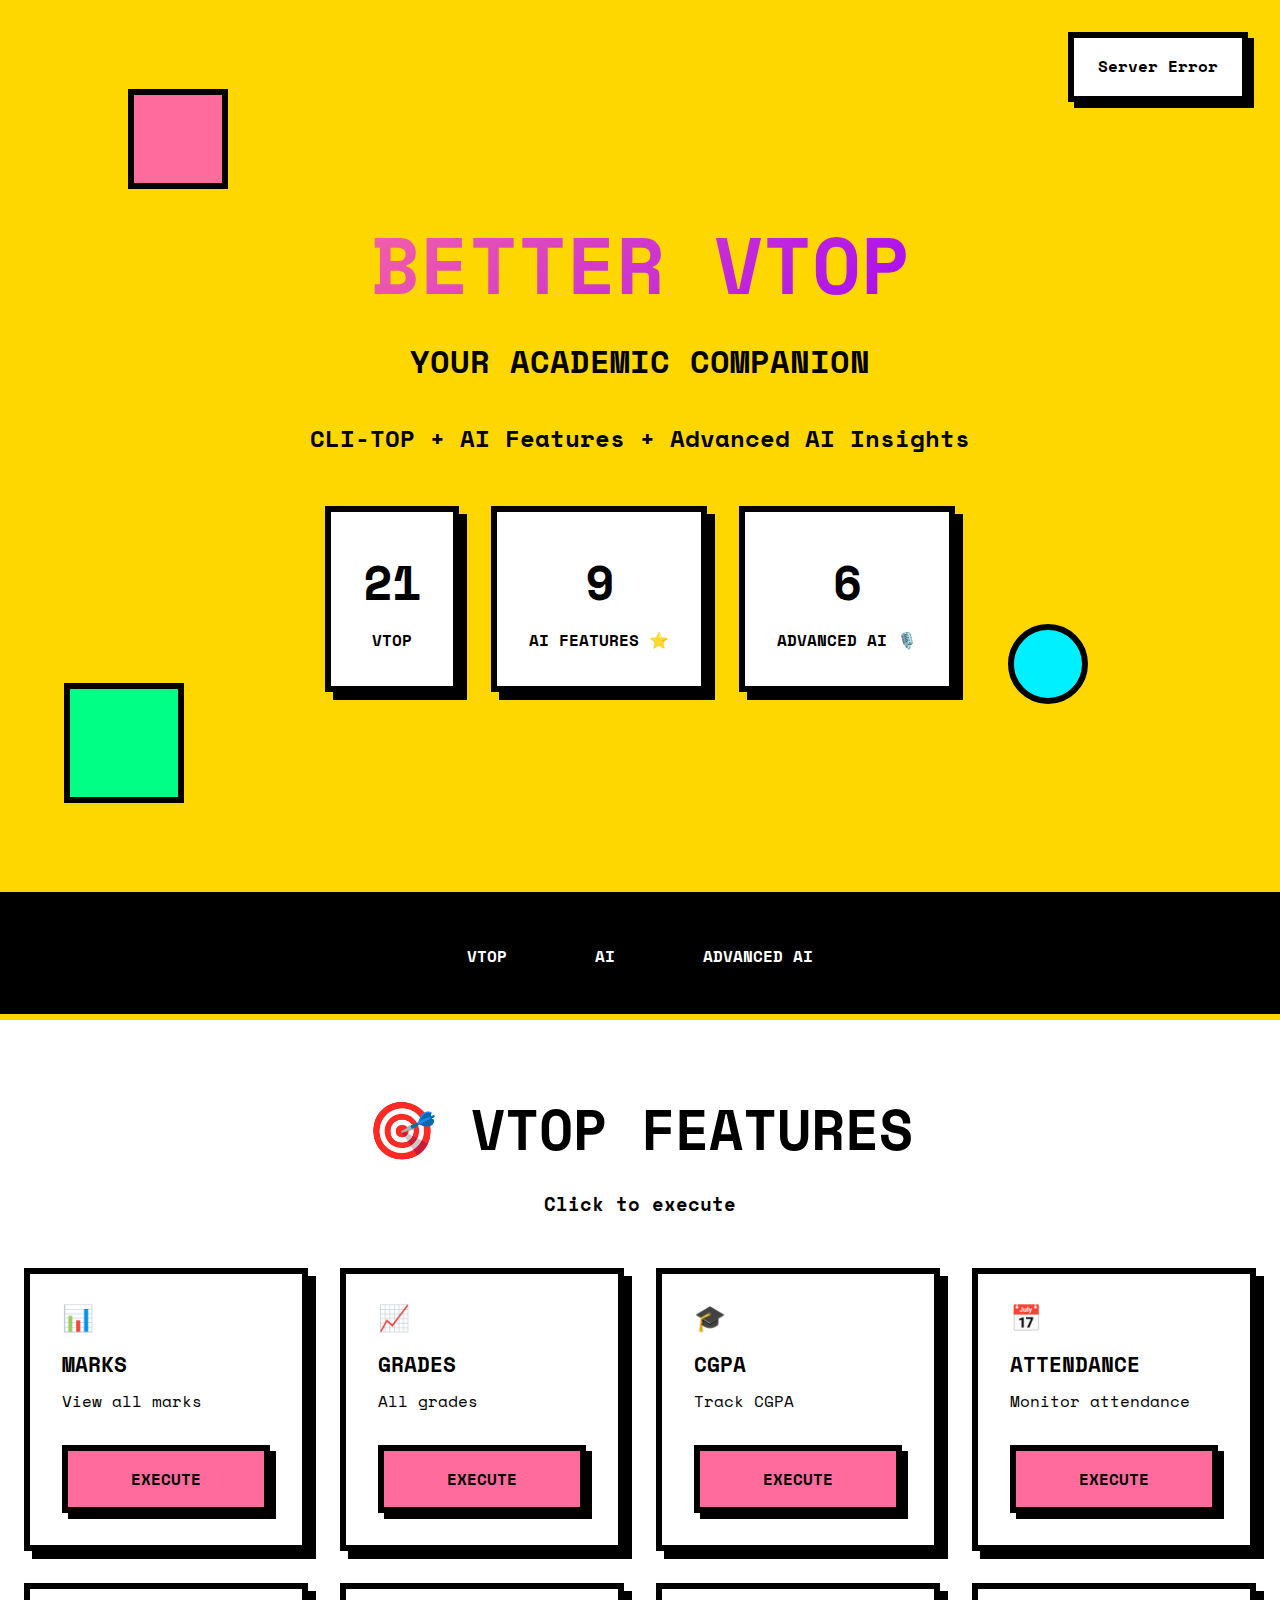
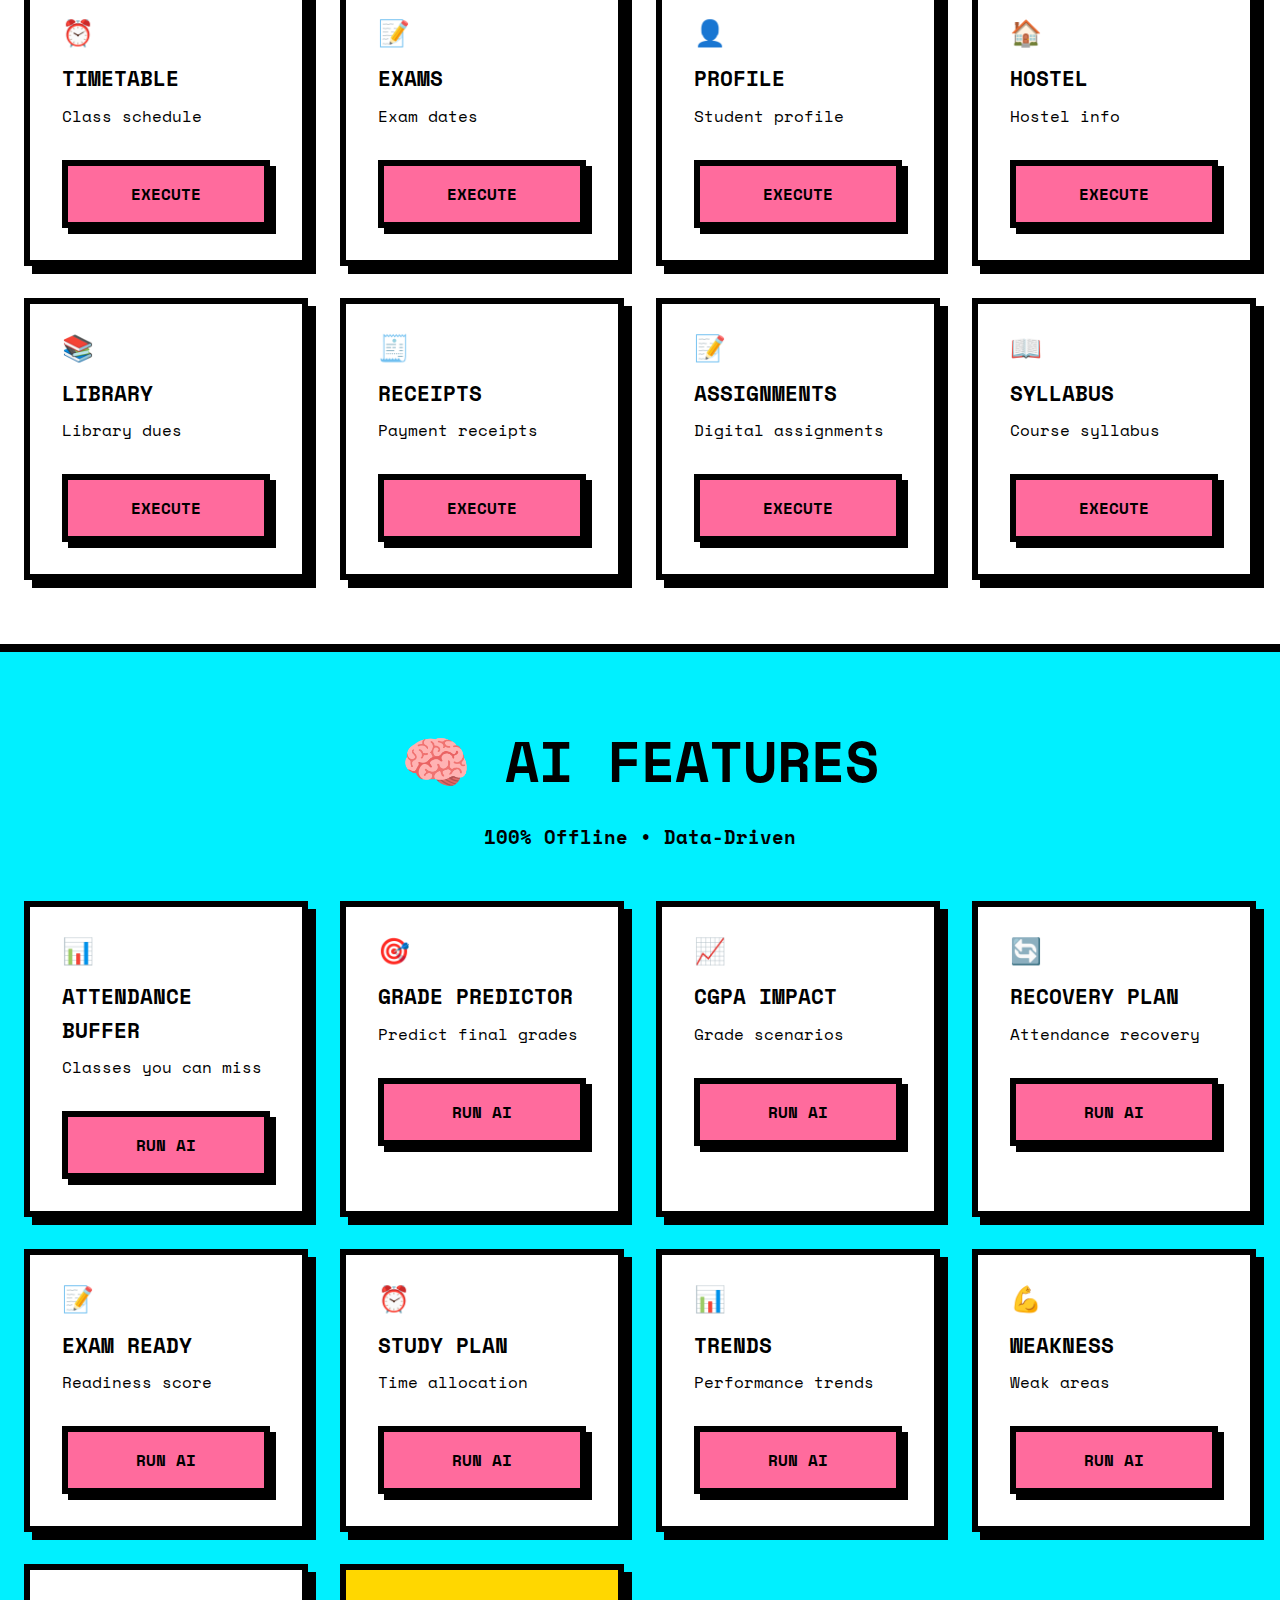
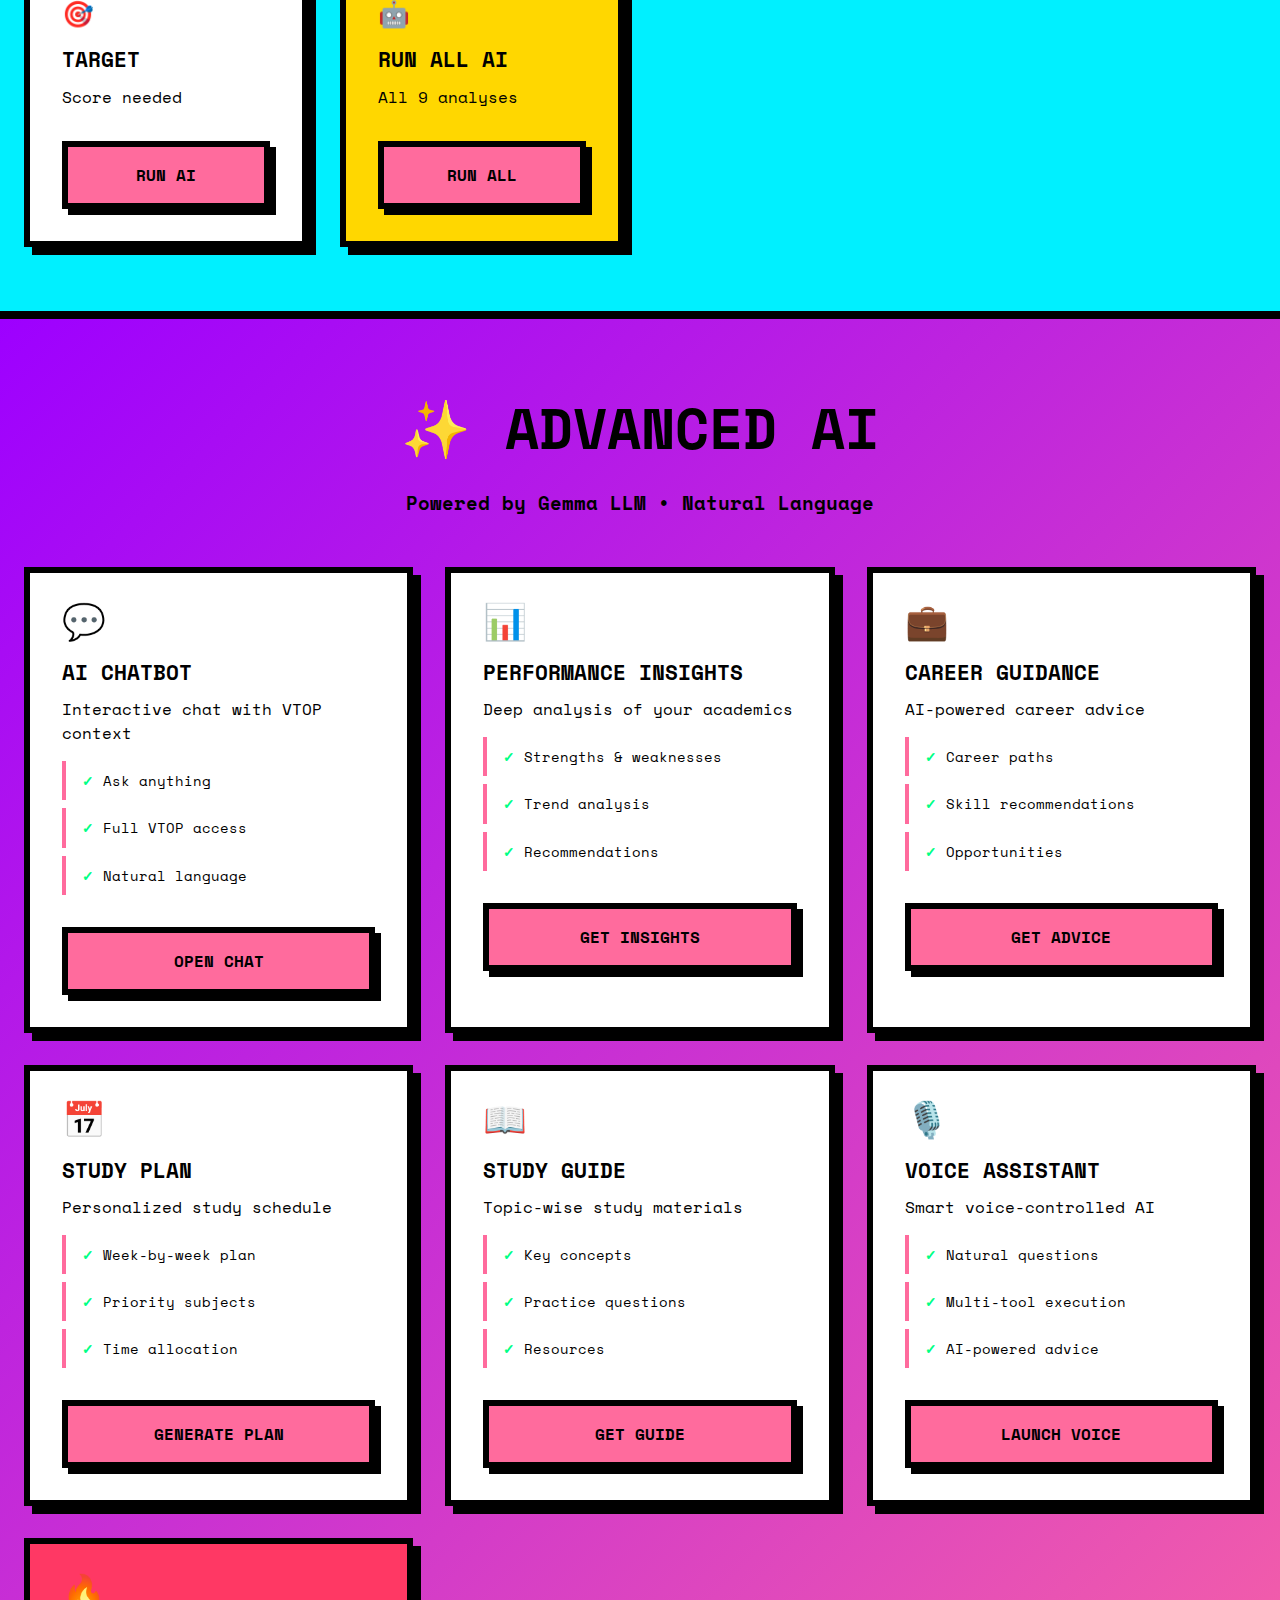
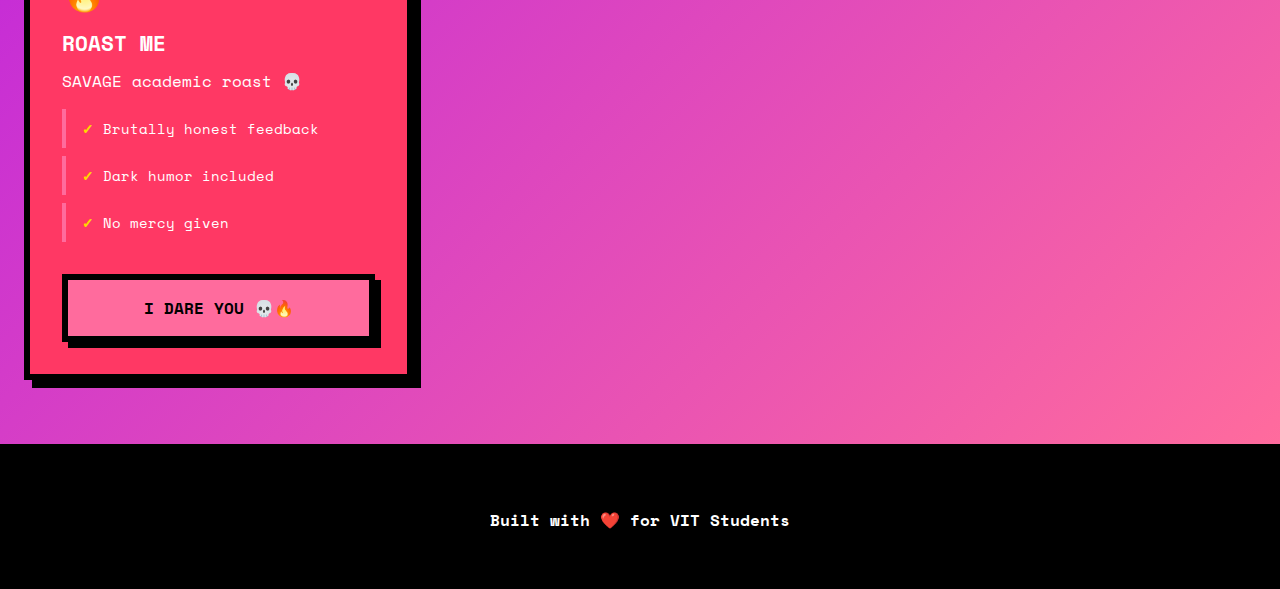
<file: website/index.html>
<!DOCTYPE html>
<html lang="en">
<head>
    <meta charset="UTF-8">
    <meta name="viewport" content="width=device-width, initial-scale=1.0">
    <title>Better VTOP - Your Academic Companion</title>
    <link rel="preconnect" href="https://fonts.googleapis.com">
    <link rel="preconnect" href="https://fonts.gstatic.com" crossorigin>
    <link href="https://fonts.googleapis.com/css2?family=Space+Mono:wght@400;700&display=swap" rel="stylesheet">
    <link rel="stylesheet" href="styles.css">
</head>
<body>
    <!-- Header -->
    <header class="hero">
        <div id="sessionIndicator" class="session-indicator">
            <span id="sessionStatus">Checking...</span>
        </div>
        
        <div class="container">
            <h1 class="hero-title">
                <span class="gradient-text">BETTER VTOP</span>
                <span class="subtitle">Your Academic Companion</span>
            </h1>
            <p class="hero-desc">CLI-TOP + AI Features + Advanced AI Insights</p>
            
            <div class="hero-stats">
                <div class="stat-box">
                    <div class="stat-num">21</div>
                    <div class="stat-label">VTOP</div>
                </div>
                <div class="stat-box highlight">
                    <div class="stat-num">9</div>
                    <div class="stat-label">AI FEATURES ⭐</div>
                </div>
                <div class="stat-box">
                    <div class="stat-num">6</div>
                    <div class="stat-label">ADVANCED AI 🎙️</div>
                </div>
            </div>
        </div>
        
        <div class="shapes">
            <div class="shape shape-1"></div>
            <div class="shape shape-2"></div>
            <div class="shape shape-3"></div>
        </div>
    </header>

    <!-- Navigation -->
    <nav class="nav">
        <a href="#vtop">VTOP</a>
        <a href="#ai">AI</a>
        <a href="#gemini">ADVANCED AI</a>
    </nav>

    <!-- VTOP Features -->
    <section id="vtop" class="section section-vtop">
        <div class="container">
            <h2 class="section-title">🎯 VTOP FEATURES</h2>
            <p class="section-subtitle">Click to execute</p>
            
            <div class="grid">
                <div class="card" data-type="vtop" data-cmd="marks">
                    <div class="card-icon">📊</div>
                    <h3>Marks</h3>
                    <p>View all marks</p>
                    <button class="btn-exec">Execute</button>
                </div>
                
                <div class="card" data-type="vtop" data-cmd="grades">
                    <div class="card-icon">📈</div>
                    <h3>Grades</h3>
                    <p>All grades</p>
                    <button class="btn-exec">Execute</button>
                </div>
                
                <div class="card" data-type="vtop" data-cmd="cgpa">
                    <div class="card-icon">🎓</div>
                    <h3>CGPA</h3>
                    <p>Track CGPA</p>
                    <button class="btn-exec">Execute</button>
                </div>
                
                <div class="card" data-type="vtop" data-cmd="attendance">
                    <div class="card-icon">📅</div>
                    <h3>Attendance</h3>
                    <p>Monitor attendance</p>
                    <button class="btn-exec">Execute</button>
                </div>
                
                <div class="card" data-type="vtop" data-cmd="timetable">
                    <div class="card-icon">⏰</div>
                    <h3>Timetable</h3>
                    <p>Class schedule</p>
                    <button class="btn-exec">Execute</button>
                </div>
                
                <div class="card" data-type="vtop" data-cmd="exams">
                    <div class="card-icon">📝</div>
                    <h3>Exams</h3>
                    <p>Exam dates</p>
                    <button class="btn-exec">Execute</button>
                </div>
                
                <div class="card" data-type="vtop" data-cmd="profile">
                    <div class="card-icon">👤</div>
                    <h3>Profile</h3>
                    <p>Student profile</p>
                    <button class="btn-exec">Execute</button>
                </div>
                
                <div class="card" data-type="vtop" data-cmd="hostel">
                    <div class="card-icon">🏠</div>
                    <h3>Hostel</h3>
                    <p>Hostel info</p>
                    <button class="btn-exec">Execute</button>
                </div>
                
                <div class="card" data-type="vtop" data-cmd="library-dues">
                    <div class="card-icon">📚</div>
                    <h3>Library</h3>
                    <p>Library dues</p>
                    <button class="btn-exec">Execute</button>
                </div>
                
                <div class="card" data-type="vtop" data-cmd="receipts">
                    <div class="card-icon">🧾</div>
                    <h3>Receipts</h3>
                    <p>Payment receipts</p>
                    <button class="btn-exec">Execute</button>
                </div>
                
                <div class="card" data-type="vtop" data-cmd="da">
                    <div class="card-icon">📝</div>
                    <h3>Assignments</h3>
                    <p>Digital assignments</p>
                    <button class="btn-exec">Execute</button>
                </div>
                
                <div class="card" data-type="vtop" data-cmd="syllabus">
                    <div class="card-icon">📖</div>
                    <h3>Syllabus</h3>
                    <p>Course syllabus</p>
                    <button class="btn-exec">Execute</button>
                </div>
            </div>
        </div>
    </section>

    <!-- AI Features (OFFLINE) -->
    <section id="ai" class="section section-ai">
        <div class="container">
            <h2 class="section-title">🧠 AI FEATURES</h2>
            <p class="section-subtitle">100% Offline • Data-Driven</p>
            
            <div class="grid">
                <div class="card" data-type="ai" data-feature="attendance_calculator">
                    <div class="card-icon">📊</div>
                    <h3>Attendance Buffer</h3>
                    <p>Classes you can miss</p>
                    <button class="btn-exec">Run AI</button>
                </div>
                
                <div class="card" data-type="ai" data-feature="grade_predictor">
                    <div class="card-icon">🎯</div>
                    <h3>Grade Predictor</h3>
                    <p>Predict final grades</p>
                    <button class="btn-exec">Run AI</button>
                </div>
                
                <div class="card" data-type="ai" data-feature="cgpa_analyzer">
                    <div class="card-icon">📈</div>
                    <h3>CGPA Impact</h3>
                    <p>Grade scenarios</p>
                    <button class="btn-exec">Run AI</button>
                </div>
                
                <div class="card" data-type="ai" data-feature="attendance_recovery">
                    <div class="card-icon">🔄</div>
                    <h3>Recovery Plan</h3>
                    <p>Attendance recovery</p>
                    <button class="btn-exec">Run AI</button>
                </div>
                
                <div class="card" data-type="ai" data-feature="exam_readiness">
                    <div class="card-icon">📝</div>
                    <h3>Exam Ready</h3>
                    <p>Readiness score</p>
                    <button class="btn-exec">Run AI</button>
                </div>
                
                <div class="card" data-type="ai" data-feature="study_allocator">
                    <div class="card-icon">⏰</div>
                    <h3>Study Plan</h3>
                    <p>Time allocation</p>
                    <button class="btn-exec">Run AI</button>
                </div>
                
                <div class="card" data-type="ai" data-feature="performance_analyzer">
                    <div class="card-icon">📊</div>
                    <h3>Trends</h3>
                    <p>Performance trends</p>
                    <button class="btn-exec">Run AI</button>
                </div>
                
                <div class="card" data-type="ai" data-feature="weakness_identifier">
                    <div class="card-icon">💪</div>
                    <h3>Weakness</h3>
                    <p>Weak areas</p>
                    <button class="btn-exec">Run AI</button>
                </div>
                
                <div class="card" data-type="ai" data-feature="target_planner">
                    <div class="card-icon">🎯</div>
                    <h3>Target</h3>
                    <p>Score needed</p>
                    <button class="btn-exec">Run AI</button>
                </div>
                
                <div class="card card-special" data-type="ai" data-feature="all">
                    <div class="card-icon">🤖</div>
                    <h3>Run All AI</h3>
                    <p>All 9 analyses</p>
                    <button class="btn-exec">Run All</button>
                </div>
            </div>
        </div>
    </section>

    <!-- Advanced AI Features (CLOUD AI) -->
    <section id="gemini" class="section section-gemini">
        <div class="container">
            <h2 class="section-title">✨ ADVANCED AI</h2>
            <p class="section-subtitle">Powered by Gemma LLM • Natural Language</p>
            
            <div class="grid grid-gemini">
                <div class="card card-gemini" data-type="gemini" data-feature="chatbot">
                    <div class="card-icon">💬</div>
                    <h3>AI Chatbot</h3>
                    <p>Interactive chat with VTOP context</p>
                    <ul class="list">
                        <li>Ask anything</li>
                        <li>Full VTOP access</li>
                        <li>Natural language</li>
                    </ul>
                    <button class="btn-exec">Open Chat</button>
                </div>
                
                <div class="card card-gemini" data-type="gemini" data-feature="insights">
                    <div class="card-icon">📊</div>
                    <h3>Performance Insights</h3>
                    <p>Deep analysis of your academics</p>
                    <ul class="list">
                        <li>Strengths & weaknesses</li>
                        <li>Trend analysis</li>
                        <li>Recommendations</li>
                    </ul>
                    <button class="btn-exec">Get Insights</button>
                </div>
                
                <div class="card card-gemini" data-type="gemini" data-feature="career">
                    <div class="card-icon">💼</div>
                    <h3>Career Guidance</h3>
                    <p>AI-powered career advice</p>
                    <ul class="list">
                        <li>Career paths</li>
                        <li>Skill recommendations</li>
                        <li>Opportunities</li>
                    </ul>
                    <button class="btn-exec">Get Advice</button>
                </div>
                
                <div class="card card-gemini" data-type="gemini" data-feature="study-plan">
                    <div class="card-icon">📅</div>
                    <h3>Study Plan</h3>
                    <p>Personalized study schedule</p>
                    <ul class="list">
                        <li>Week-by-week plan</li>
                        <li>Priority subjects</li>
                        <li>Time allocation</li>
                    </ul>
                    <button class="btn-exec">Generate Plan</button>
                </div>
                
                <div class="card card-gemini" data-type="gemini" data-feature="study-guide">
                    <div class="card-icon">📖</div>
                    <h3>Study Guide</h3>
                    <p>Topic-wise study materials</p>
                    <ul class="list">
                        <li>Key concepts</li>
                        <li>Practice questions</li>
                        <li>Resources</li>
                    </ul>
                    <button class="btn-exec">Get Guide</button>
                </div>
                
                <div class="card card-gemini card-special" data-type="gemini" data-feature="voice">
                    <div class="card-icon">🎙️</div>
                    <h3>Voice Assistant</h3>
                    <p>Smart voice-controlled AI</p>
                    <ul class="list">
                        <li>Natural questions</li>
                        <li>Multi-tool execution</li>
                        <li>AI-powered advice</li>
                    </ul>
                    <button class="btn-exec">Launch Voice</button>
                </div>
                
                <div class="card card-gemini card-fun" data-type="gemini" data-feature="roast">
                    <div class="card-icon">🔥</div>
                    <h3>Roast Me</h3>
                    <p>SAVAGE academic roast 💀</p>
                    <ul class="list">
                        <li>Brutally honest feedback</li>
                        <li>Dark humor included</li>
                        <li>No mercy given</li>
                    </ul>
                    <button class="btn-exec">I DARE YOU 💀🔥</button>
                </div>
            </div>
        </div>
    </section>

    <!-- Output Modal -->
    <div id="output" class="modal">
        <div class="panel">
            <div class="panel-head">
                <h2 id="outputTitle">Output</h2>
                <button class="btn-close" onclick="closeOutput()">✕</button>
            </div>
            <div class="panel-body" id="outputBody">
                <div class="loading">
                    <div class="spinner"></div>
                    <p>Executing...</p>
                </div>
            </div>
        </div>
    </div>

    <!-- Setup Wizard Modal -->
    <div id="setupWizard" class="modal" style="display: none;">
        <div class="panel" style="max-width: 600px;">
            <div class="panel-head">
                <h2>🚀 Welcome to CLI-TOP AI</h2>
            </div>
            <div class="panel-body" id="setupBody">
                <div id="setupStep1" class="setup-step">
                    <h3>⚠️ Setup Required</h3>
                    <p>Before using AI features, we need to set up your account:</p>
                    <ol style="text-align: left; margin: 20px; line-height: 1.8;">
                        <li><strong>Login to VTOP:</strong> Enter your credentials below</li>
                        <li><strong>Generate AI Context:</strong> We'll personalize the AI with your data</li>
                        <li><strong>Start Using Features:</strong> Access all VTOP + AI features</li>
                    </ol>
                    
                    <div style="margin-top: 30px;">
                        <h4>VTOP Login</h4>
                        <input type="text" id="setupUsername" placeholder="VTOP Username" 
                               style="width: 100%; padding: 10px; margin: 10px 0; border: 1px solid #ddd; border-radius: 4px;">
                        <input type="password" id="setupPassword" placeholder="VTOP Password" 
                               style="width: 100%; padding: 10px; margin: 10px 0; border: 1px solid #ddd; border-radius: 4px;">
                        <button onclick="setupLogin()" class="btn-exec" 
                                style="width: 100%; margin-top: 10px; background: #007bff;">
                            Continue to Setup →
                        </button>
                        <p id="setupError" style="color: red; margin-top: 10px; display: none;"></p>
                    </div>
                </div>
                
                <div id="setupStep2" class="setup-step" style="display: none;">
                    <h3>🤖 Personalizing Your AI</h3>
                    <p>We're fetching your VTOP data and creating a personalized AI context...</p>
                    <div class="loading" style="margin: 30px 0;">
                        <div class="spinner"></div>
                        <p>Generating AI context...</p>
                    </div>
                    <p style="color: #666; font-size: 14px;">
                        This will export your marks, attendance, exams, and profile data.<br>
                        Everything stays local on your machine.
                    </p>
                </div>
                
                <div id="setupStep3" class="setup-step" style="display: none;">
                    <h3>✅ Setup Complete!</h3>
                    <p>Your AI assistant is ready to help you succeed academically!</p>
                    <div style="background: #e8f5e9; padding: 15px; border-radius: 8px; margin: 20px 0; text-align: left;">
                        <strong>What's Next:</strong>
                        <ul style="margin: 10px 0 0 20px; line-height: 1.8;">
                            <li>View your VTOP data (marks, attendance, etc.)</li>
                            <li>Run AI features (grade predictor, attendance planner)</li>
                            <li>Chat with your personalized AI assistant</li>
                            <li>Get career advice and study plans</li>
                        </ul>
                    </div>
                    <button onclick="closeSetup()" class="btn-exec" 
                            style="width: 100%; background: #28a745;">
                        🎉 Let's Go!
                    </button>
                </div>
            </div>
        </div>
    </div>

    <!-- Footer -->
    <footer class="footer">
        <div class="container">
            <p>Built with ❤️ for VIT Students</p>
        </div>
    </footer>

    <script src="script.js"></script>
</body>
</html>
</file>
<file: website/styles.css>
/* NEO-BRUTALISM CSS */
:root {
    --black: #000;
    --white: #FFF;
    --yellow: #FFD700;
    --pink: #FF6B9D;
    --cyan: #00F0FF;
    --green: #00FF85;
    --red: #FF3864;
    --purple: #9D00FF;
    --orange: #FF6B35;
}

* { margin: 0; padding: 0; box-sizing: border-box; }

body {
    font-family: 'Space Mono', monospace;
    background: var(--white);
    color: var(--black);
    line-height: 1.6;
}

.container { max-width: 1400px; margin: 0 auto; padding: 0 1.5rem; }

/* HERO */
.hero {
    min-height: 100vh;
    background: var(--yellow);
    border-bottom: 8px solid var(--black);
    display: flex;
    align-items: center;
    justify-content: center;
    text-align: center;
    position: relative;
    overflow: hidden;
}

.session-indicator {
    position: absolute;
    top: 2rem;
    right: 2rem;
    padding: 1rem 1.5rem;
    background: var(--white);
    border: 6px solid var(--black);
    box-shadow: 6px 6px 0 var(--black);
    font-weight: 900;
    z-index: 10;
}

.session-indicator.logged-in { background: var(--green); }

.hero-title {
    font-size: clamp(3rem, 8vw, 5rem);
    font-weight: 900;
    text-transform: uppercase;
    margin-bottom: 1rem;
}

.gradient-text {
    display: block;
    background: linear-gradient(135deg, var(--pink), var(--purple));
    -webkit-background-clip: text;
    -webkit-text-fill-color: transparent;
    background-clip: text;
}

.subtitle {
    display: block;
    font-size: clamp(1.5rem, 4vw, 2rem);
    color: var(--black);
    margin-top: 0.5rem;
}

.hero-desc {
    font-size: 1.5rem;
    font-weight: 700;
    margin: 2rem 0;
}

.hero-stats {
    display: flex;
    gap: 2rem;
    justify-content: center;
    margin-top: 3rem;
    flex-wrap: wrap;
}

.stat-box {
    background: var(--white);
    border: 6px solid var(--black);
    padding: 2rem;
    box-shadow: 8px 8px 0 var(--black);
    min-width: 120px;
}

.stat-num { font-size: 3rem; font-weight: 900; }
.stat-label { font-size: 1rem; font-weight: 900; text-transform: uppercase; margin-top: 0.5rem; }

/* SHAPES */
.shapes { position: absolute; width: 100%; height: 100%; top: 0; left: 0; pointer-events: none; }
.shape { position: absolute; border: 6px solid var(--black); }
.shape-1 { width: 100px; height: 100px; background: var(--pink); top: 10%; left: 10%; animation: float 20s infinite ease-in-out; }
.shape-2 { width: 80px; height: 80px; background: var(--cyan); border-radius: 50%; top: 70%; right: 15%; animation: float 25s infinite ease-in-out; animation-delay: -5s; }
.shape-3 { width: 120px; height: 120px; background: var(--green); bottom: 10%; left: 5%; animation: float 30s infinite ease-in-out; animation-delay: -10s; }

@keyframes float {
    0%, 100% { transform: translateY(0) rotate(0deg); }
    50% { transform: translateY(-30px) rotate(180deg); }
}

/* NAV */
.nav {
    position: sticky;
    top: 0;
    z-index: 100;
    background: var(--black);
    border-bottom: 6px solid var(--yellow);
    display: flex;
    justify-content: center;
    gap: 2rem;
    padding: 1.5rem;
    flex-wrap: wrap;
}

.nav a {
    color: var(--white);
    text-decoration: none;
    font-weight: 900;
    padding: 1rem 1.5rem;
    border: 4px solid transparent;
    transition: all 0.2s;
    text-transform: uppercase;
}

.nav a:hover { background: var(--yellow); color: var(--black); border-color: var(--white); }

/* SECTIONS */
.section { padding: 4rem 0; border-bottom: 8px solid var(--black); }
.section-vtop { background: var(--white); }
.section-ai { background: var(--cyan); }
.section-gemini { background: linear-gradient(135deg, var(--purple), var(--pink)); }

.section-title {
    text-align: center;
    font-size: clamp(2rem, 5vw, 3.5rem);
    font-weight: 900;
    text-transform: uppercase;
    margin-bottom: 1rem;
}

.section-subtitle {
    text-align: center;
    font-size: 1.2rem;
    font-weight: 700;
    margin-bottom: 3rem;
}

/* GRID */
.grid {
    display: grid;
    grid-template-columns: repeat(auto-fill, minmax(280px, 1fr));
    gap: 2rem;
    margin-top: 3rem;
}

.grid-gemini { grid-template-columns: repeat(auto-fill, minmax(320px, 1fr)); }

/* CARDS */
.card {
    background: var(--white);
    border: 6px solid var(--black);
    padding: 2rem;
    box-shadow: 8px 8px 0 var(--black);
    transition: transform 0.2s, box-shadow 0.2s;
}

.card:hover { transform: translate(-4px, -4px); box-shadow: 12px 12px 0 var(--black); }

.card-icon { font-size: 3rem; margin-bottom: 1rem; }

.card h3 {
    font-size: 1.3rem;
    font-weight: 900;
    text-transform: uppercase;
    margin-bottom: 0.5rem;
}

.card p { margin-bottom: 1rem; line-height: 1.5; }
.card-special { background: var(--yellow); }
.card-gemini { background: var(--white); }
.card-fun { 
    background: var(--red); 
    color: var(--white);
}
.card-fun .card-icon { font-size: 4rem; }
.card-fun h3, .card-fun p { color: var(--white); }
.card-fun .list li { color: var(--white); }
.card-fun .list li::before { color: var(--yellow); }

.list {
    list-style: none;
    margin: 1rem 0;
    font-size: 0.9rem;
}

.list li {
    padding: 0.5rem;
    border-left: 4px solid var(--pink);
    margin-bottom: 0.5rem;
    padding-left: 1rem;
}

.list li::before { content: '✓ '; color: var(--green); font-weight: 900; }

/* BUTTONS */
.btn-exec {
    width: 100%;
    margin-top: 1rem;
    padding: 1rem 2rem;
    font-family: 'Space Mono', monospace;
    font-weight: 900;
    font-size: 1rem;
    text-transform: uppercase;
    border: 6px solid var(--black);
    background: var(--pink);
    color: var(--black);
    cursor: pointer;
    box-shadow: 6px 6px 0 var(--black);
    transition: transform 0.1s, box-shadow 0.1s;
}

.btn-exec:hover { transform: translate(3px, 3px); box-shadow: 3px 3px 0 var(--black); }
.btn-exec:active { transform: translate(6px, 6px); box-shadow: none; }
.btn-exec:disabled { opacity: 0.5; cursor: not-allowed; }

.btn-close {
    background: var(--red);
    color: var(--white);
    padding: 0.5rem 1rem;
    font-family: 'Space Mono', monospace;
    font-weight: 900;
    border: 4px solid var(--black);
    cursor: pointer;
    box-shadow: 4px 4px 0 var(--black);
}

/* MODAL */
.modal {
    display: none;
    position: fixed;
    top: 0;
    left: 0;
    width: 100%;
    height: 100%;
    background: rgba(0, 0, 0, 0.9);
    z-index: 1000;
    align-items: center;
    justify-content: center;
}

.modal.active { display: flex; }

.panel {
    background: var(--white);
    border: 8px solid var(--black);
    max-width: 900px;
    width: 90%;
    max-height: 80vh;
    display: flex;
    flex-direction: column;
}

.panel-head {
    background: var(--yellow);
    border-bottom: 6px solid var(--black);
    padding: 1.5rem;
    display: flex;
    justify-content: space-between;
    align-items: center;
}

.panel-head h2 { font-size: 1.5rem; }

.panel-body {
    padding: 2rem;
    background: var(--black);
    color: var(--green);
    font-family: 'Space Mono', monospace;
    overflow-y: auto;
    flex: 1;
}

.panel-body pre { white-space: pre-wrap; word-break: break-word; margin: 0; }
.panel-body.error { color: var(--red); }

.loading { text-align: center; padding: 3rem; }

.spinner {
    width: 60px;
    height: 60px;
    border: 6px solid #333;
    border-top-color: var(--cyan);
    border-radius: 50%;
    animation: spin 1s linear infinite;
    margin: 0 auto 1rem;
}

@keyframes spin { to { transform: rotate(360deg); } }

/* FOOTER */
.footer {
    background: var(--black);
    color: var(--white);
    padding: 3rem 0;
    text-align: center;
}

.footer p { margin: 0.5rem 0; font-weight: 700; }

/* RESPONSIVE */
@media (max-width: 768px) {
    .grid { grid-template-columns: 1fr; }
    .grid-gemini { grid-template-columns: 1fr; }
    .hero-stats { flex-direction: column; align-items: center; }
    .session-indicator { top: 1rem; right: 1rem; padding: 0.5rem 1rem; font-size: 0.8rem; }
}

/* CHAT INTERFACE */
.chat-mode {
    padding: 0 !important;
    display: flex;
    flex-direction: column;
    height: 70vh;
}

.chat-container {
    display: flex;
    flex-direction: column;
    height: 100%;
}

.chat-messages {
    flex: 1;
    overflow-y: auto;
    padding: 1.5rem;
    background: #1a1a1a;
}

.chat-message {
    padding: 1rem;
    margin-bottom: 1rem;
    border: 4px solid var(--black);
    background: var(--white);
    box-shadow: 4px 4px 0 var(--black);
    word-wrap: break-word;
}

.chat-message.user {
    background: var(--green);
    color: var(--black);
    margin-left: 3rem;
    border-color: var(--black);
    font-weight: 600;
}

.chat-message.bot {
    background: var(--white);
    color: var(--black);
    margin-right: 3rem;
    border-color: var(--cyan);
}

.chat-message.error {
    background: var(--red);
    color: var(--white);
}

.chat-message.loading {
    /* use stronger accent so yellow text is readable */
    background: var(--orange);
    color: var(--black);
    font-weight: 600;
}

.chat-message strong {
    display: block;
    margin-bottom: 0.5rem;
    font-size: 0.9rem;
}

.chat-message .message-content strong {
    display: inline;
    font-weight: 900;
    color: var(--black);
}

.typing {
    display: inline-block;
    animation: blink 1.5s infinite;
}

@keyframes blink {
    0%, 100% { opacity: 1; }
    50% { opacity: 0.3; }
}

.chat-input-container {
    display: flex;
    gap: 1rem;
    padding: 1.5rem;
    background: var(--white);
    border-top: 4px solid var(--black);
}

.chat-input-container input {
    flex: 1;
    padding: 1rem;
    border: 4px solid var(--black);
    font-family: 'Space Mono', monospace;
    font-size: 1rem;
    background: var(--white);
}

.chat-input-container input:focus {
    outline: none;
    border-color: var(--cyan);
}

.chat-input-container .btn-exec {
    margin: 0;
    white-space: nowrap;
}

/* Card icon / emoji rendering: prefer platform emoji fonts as fallback */
.card-icon, .emoji {
    /* ensure color emoji fonts are tried first, then fallback to monospace */
    font-family: "Apple Color Emoji", "Segoe UI Emoji", "Segoe UI Symbol", "Noto Color Emoji", 'Space Mono', monospace;
    font-size: 1.6rem;
    line-height: 1;
}

/* Voice mode panel: use darker background for the yellow areas to increase contrast */
.panel-body.voice-mode {
    background: #fff9e6; /* slightly off-white with warm tint */
    color: #111;
}

/* Accessibility: make sure gemini cards have visible icons */
.card.card-gemini .card-icon {
    font-size: 2.2rem;
}

/* VOICE ASSISTANT */
.voice-mode {
    padding: 2rem !important;
}

.voice-container {
    display: flex;
    flex-direction: column;
    gap: 2rem;
}

.voice-status {
    text-align: center;
}

.voice-indicator {
    display: inline-block;
    padding: 3rem;
    border: 6px solid var(--black);
    background: var(--white);
    box-shadow: 8px 8px 0 var(--black);
    transition: all 0.3s ease;
}

.voice-indicator.listening {
    background: var(--green);
    animation: pulse 1.5s infinite;
}

.voice-indicator.processing {
    background: var(--yellow);
}

@keyframes pulse {
    0%, 100% { transform: scale(1); }
    50% { transform: scale(1.05); }
}

.mic-icon {
    font-size: 4rem;
    margin-bottom: 1rem;
}

.status-text {
    font-size: 1.2rem;
    font-weight: 700;
}

.voice-controls {
    display: flex;
    gap: 1rem;
    justify-content: center;
}

.btn-voice {
    padding: 1rem 2rem;
    border: 4px solid var(--black);
    background: var(--cyan);
    font-family: 'Space Mono', monospace;
    font-size: 1rem;
    font-weight: 700;
    cursor: pointer;
    box-shadow: 6px 6px 0 var(--black);
    transition: all 0.2s ease;
}

.btn-voice:hover {
    transform: translate(2px, 2px);
    box-shadow: 4px 4px 0 var(--black);
}

.btn-voice:active {
    transform: translate(4px, 4px);
    box-shadow: 2px 2px 0 var(--black);
}

.btn-voice.btn-start {
    background: var(--green);
}

.btn-voice.btn-stop {
    background: var(--red);
    color: var(--white);
}

.voice-transcript,
.voice-response {
    padding: 1.5rem;
    border: 4px solid var(--black);
    background: var(--white);
    box-shadow: 6px 6px 0 var(--black);
}

.voice-transcript h4,
.voice-response h4 {
    margin-bottom: 1rem;
    font-size: 1.2rem;
}

.transcript-content,
.response-content {
    min-height: 100px;
}

.help-text {
    color: #666;
    margin-bottom: 0.5rem;
}

.voice-commands {
    list-style: none;
    padding-left: 0;
}

.voice-commands li {
    padding: 0.5rem;
    margin: 0.5rem 0;
    background: var(--yellow);
    border: 3px solid var(--black);
}

.interim {
    color: #666;
    font-style: italic;
}

.final {
    font-weight: 700;
    color: var(--black);
}

.response-content pre {
    background: #f5f5f5;
    padding: 1rem;
    border: 3px solid var(--black);
    overflow-x: auto;
    white-space: pre-wrap;
}

.response-content strong,
.chat-message pre strong {
    font-weight: 900;
    color: var(--black);
    background: var(--yellow);
    padding: 0.1rem 0.3rem;
}

.response-content .error {
    color: var(--red);
    font-weight: 700;
}
</file>
